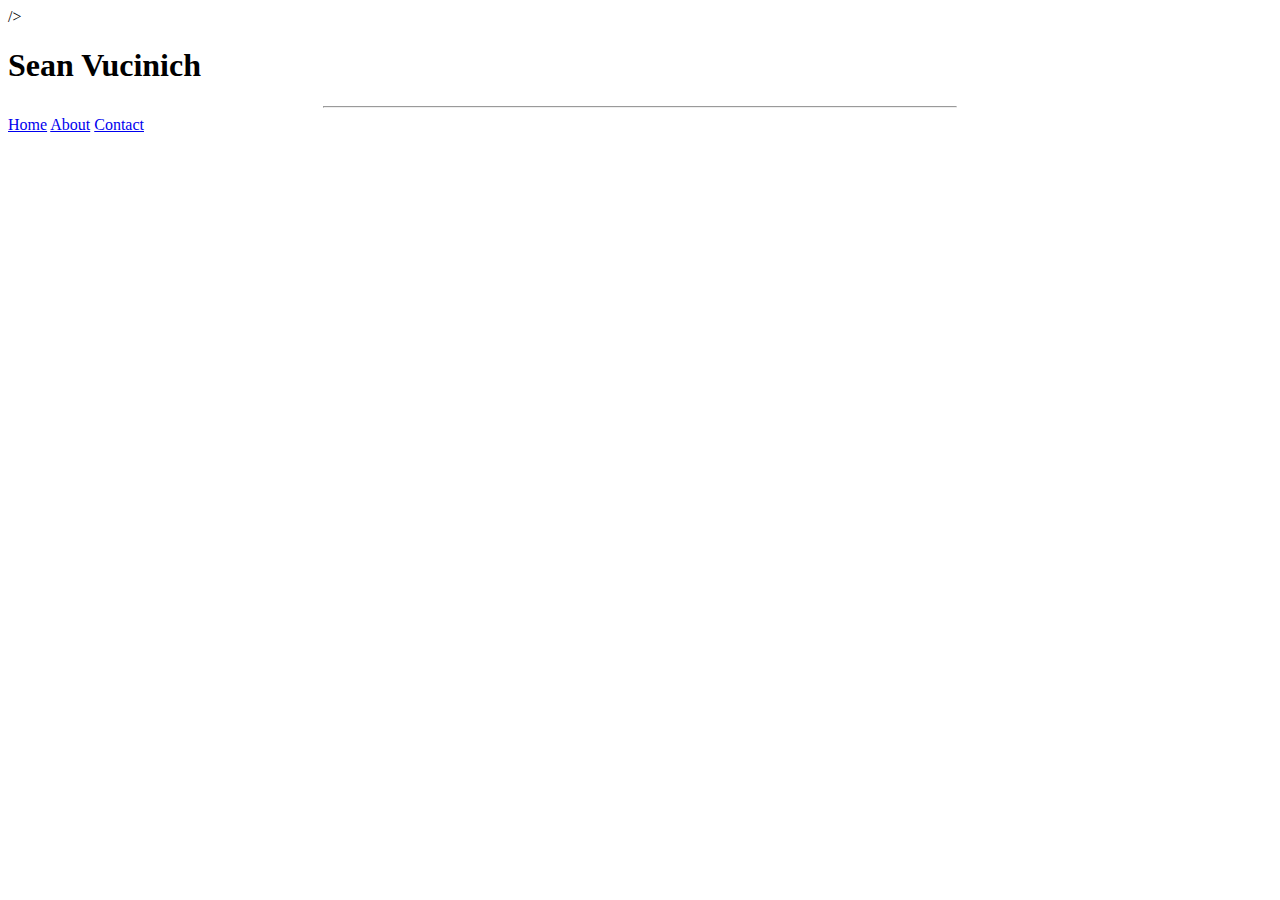
<file: Lab_1/index.html>
<!DOCTYPE html>
<html>
<!--

First Website
and comment
in html
(comments can span multiple lines)

-->

<!-- This is the head -->
<!-- All styles and javascript go inside the head -->
    <head>
        <meta charset="utf-8" />
        <title> Sean V: Personal Website</title> />
    </head>
<!-- closing head -->

    <!-- This is the body -->
    <!-- This is where we place the content of our website -->
    <body>
        <header>
            <h1> Sean Vucinich </h1>
        </header>
        <nav>
           <hr width="50%" /> 
           <a href="index.html">Home</a>
           <a href="about.html">About</a>
           <a href="contact.html">Contact</a>       
        </nav>
        <!-- This is the footer -->
        <!-- The footer goes inside the body but not always -->
        <footer>
            
            
        </footer>
        <!-- closing footer -->
        
    </body>
    <!-- closing body -->

</html>
</file>
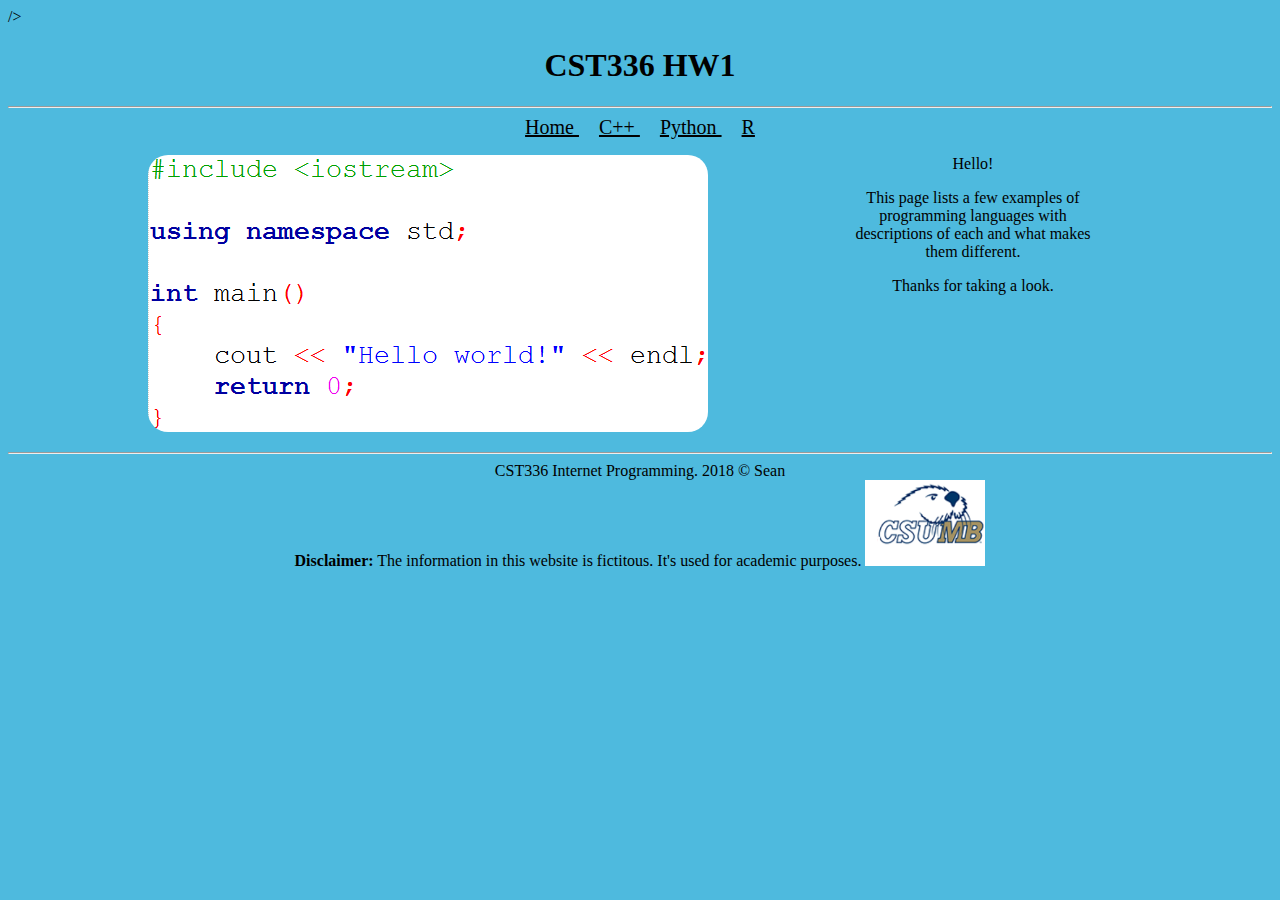
<file: HW/HW_1/index.html>
<!DOCTYPE html>
<html>
<!--

First Website
and comment
in html
(comments can span multiple lines)

-->

    <head>
        <meta charset="utf-8" />
        <title> HW 1: Some Programming Languages</title> />
        
        <style>
            body 
            {
                background-color:#4EBADE;
                color:black;
            }   
            header, nav, footer
            {
                text-align: center;
            }
            a
            {
                padding: 10px;
                font-size: 1.25em;
                color: black;
            }
            div
            {
                width:250px;
                font-size: 1em;
                color: black;
            }
            figure, div 
            {
                padding-left: 100px;
                float: left;
                /*margin: 0 auto;
                add figure and div to a container to fix positioning*/
                text-align: center;
            }
            footer
            {
                clear: left;
            }
            #Pic1
            {
                border-radius: 20px;
            }
            
        
            /*@import url("http://hosting.csumb.edu/laramiguel/cst336/labs/portfolio/styles.css");*/
        </style>
        <link href="https://fonts.googleapis.com/css?family=Montserrat" rel="stylesheet"> 

        <header>
            <h1> CST336 HW1 </h1>
        </header>
        <nav>
           <hr>
              <a href="index.html"> Home </a>
              <a href="c++.html"> C++ </a>
              <a href="python.html"> Python </a>
              <a href="r.html"> R </a>
        </nav>
        <main>
            
            <figure  id="Pic1Block">
                <img id="Pic1" src="img/img.png" alt="Hello World image" />
            </figure>
            
            <div>
                
                <p> Hello! </p>
                <p> This page lists a few examples of programming languages with descriptions of each and what makes them different.</p>
                <p> Thanks for taking a look.</p>
                
            </div>
            
        </main>
        <!-- This is the footer -->
        <!-- The footer goes inside the body but not always -->
        <footer>
            <hr>
                CST336 Internet Programming. 2018 &copy; Sean <br />
                <strong> Disclaimer:</strong>
                The information in this website is fictitous. It's used for academic purposes.
                <img id="Logo" src="../../img/logo.png" alt="CSUMB Logo" width = "120"/>
            
        </footer>
        <!-- closing footer -->
        
    </body>
    <!-- closing body -->

</html>
</file>
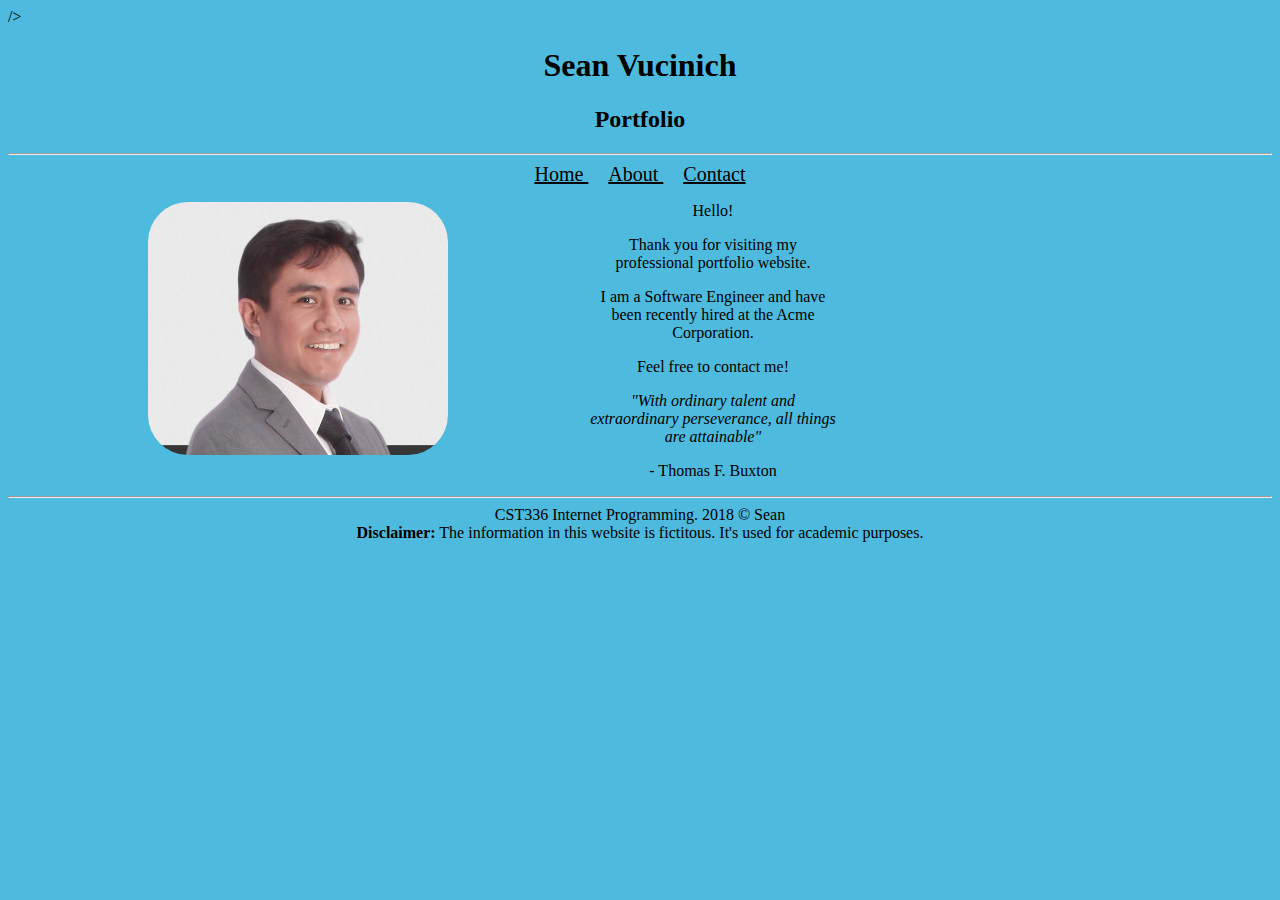
<file: Labs/Lab_1/index.html>
<!DOCTYPE html>
<html>
<!--

First Website
and comment
in html
(comments can span multiple lines)

-->

<!-- This is the head -->
<!-- All styles and javascript go inside the head -->
    <head>
        <meta charset="utf-8" />
        <title> Sean V: Personal Website</title> />
        
        <style>
            body 
            {
                background-color:#4EBADE;
                color:black;
            }   
            header, nav, footer
            {
                text-align: center;
            }
            a
            {
                padding: 10px;
                font-size: 1.25em;
                color: black;
            }
            div
            {
                width:250px;
                font-size: 1em;
                color: black;
            }
            figure
            {
                margin: 100;
            }
            figure, div 
            {
                padding-left: 100px;
                float: left;
                /*margin: 0 auto;
                add figure and div to a container to fix positioning*/
                text-align: center;
            }
            footer
            {
                clear: left;
            }
            #Pic1
            {
                border-radius: 40px;
            }
            
        
            /*@import url("http://hosting.csumb.edu/laramiguel/cst336/labs/portfolio/styles.css");*/
        </style>
        <link href="https://fonts.googleapis.com/css?family=Montserrat" rel="stylesheet"> 
    </head>
<!-- closing head -->

    <!-- This is the body -->
    <!-- This is where we place the content of our website -->
    <body>
        <header>
            <h1> Sean Vucinich </h1>
            <h2> Portfolio </h2>
        </header>
        <nav>
           <hr>
              <a href="index.html"> Home </a>
              <a href="about.html"> About </a>
              <a href="contact.html"> Contact </a>
        </nav>
        <main>
            
            <figure  id="Pic1Block">
                <img id="Pic1" src="img/s.png" alt="S's photo" />
            </figure>
            
            <div>
                
                <p> Hello! </p>
                <p> Thank you for visiting my professional portfolio website. </p>
                <p> I am a Software Engineer and have been recently hired at the Acme Corporation. </p>
                <p>Feel free to contact me!</p>
                <p><em>"With ordinary talent and extraordinary perseverance, all things are attainable"</em></p>
                <p>- Thomas F. Buxton</p>
                
            </div>
            
        </main>
        <!-- This is the footer -->
        <!-- The footer goes inside the body but not always -->
        <footer>
            <hr>
                CST336 Internet Programming. 2018 &copy; Sean <br />
                <strong> Disclaimer:</strong>
                The information in this website is fictitous. It's used for academic purposes.
            
        </footer>
        <!-- closing footer -->
        
    </body>
    <!-- closing body -->

</html>
</file>
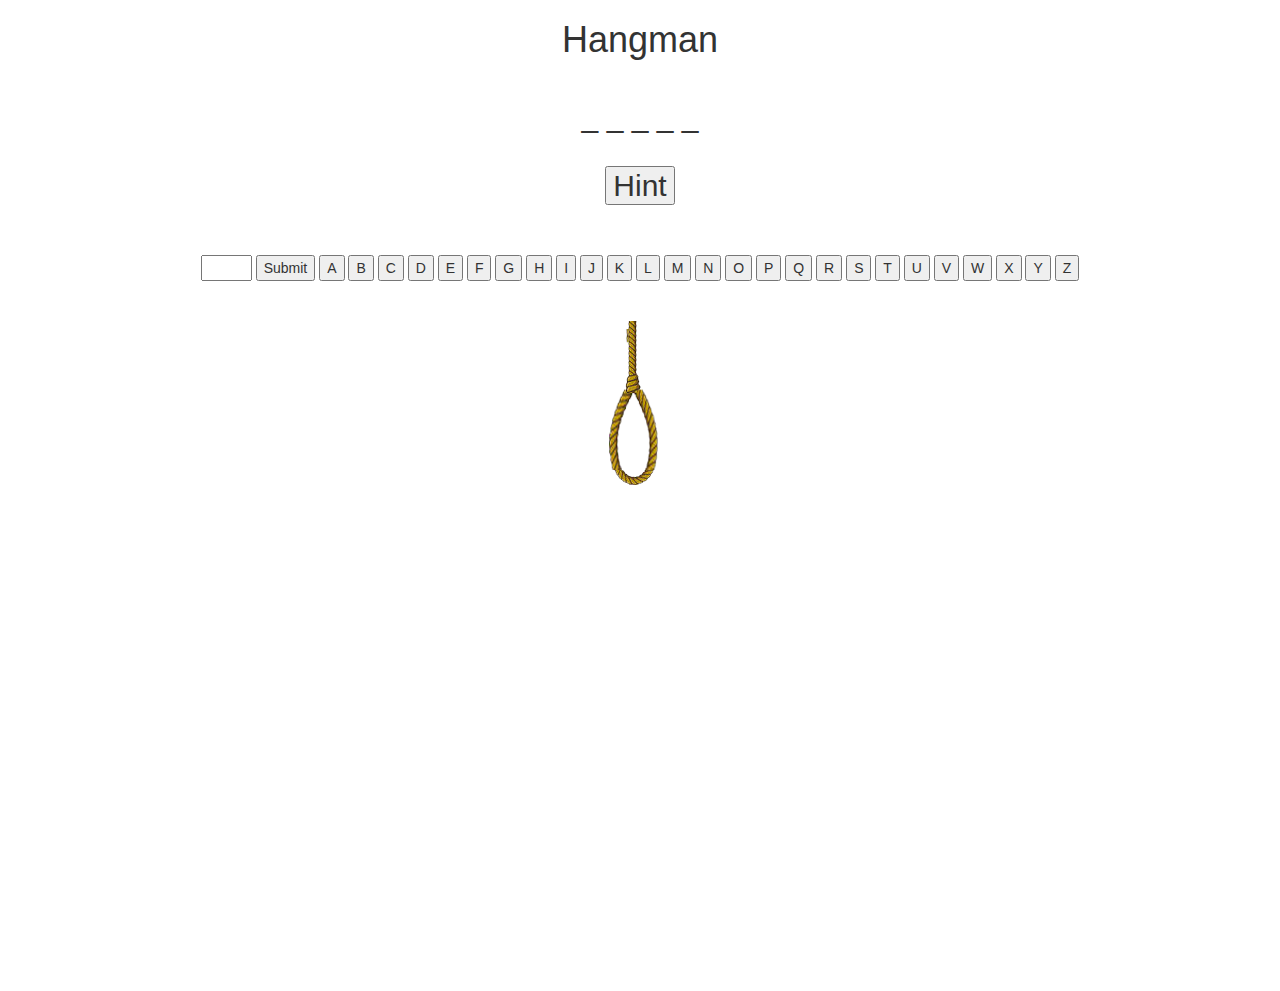
<file: Labs/Lab_8/index.html>
<!DOCTYPE html>
<html>
    <head>
        <title>Hangman</title>
        
        <link  href="css/styles.css" rel="stylesheet" type="text/css" />
        <link href="https://fonts.googleapis.com/css?family=Pacifico" rel="stylesheet">
        <link href="https://maxcdn.bootstrapcdn.com/bootstrap/3.3.7/css/bootstrap.min.css" rel="stylesheet" integrity="sha384-BVYiiSIFeK1dGmJRAkycuHAHRg32OmUcww7on3RYdg4Va+PmSTsz/K68vbdEjh4u" crossorigin="anonymous">
        
        <script src="https://ajax.googleapis.com/ajax/libs/jquery/3.2.1/jquery.min.js"></script>
        <script src="https://maxcdn.bootstrapcdn.com/bootstrap/3.3.7/js/bootstrap.min.js" integrity="sha384-Tc5IQib027qvyjSMfHjOMaLkfuWVxZxUPnCJA7l2mCWNIpG9mGCD8wGNIcPD7Txa" crossorigin="anonymous"></script>
        
        <meta name="viewport" content="width=device-width, initial-scale=1">
   
    </head>
    <body>

        <div class='container text-center'>
            <header>
               <h1>Hangman</h1>
            </header>
            
            <h2 id="word"></h2>
            <div id="letters">
                <input type="text" id="letterBox" size="3">
                <button id="letterBtn"> Submit </button>
            </div>
            
            <div id="man">
               <img src="img/stick_0.png" id="hangImg">
            </div>
            
        </div>
        
        <div id="won">
            <h2> You won the game!</h2>
            <button class="replayBtn btn btn-success">Play Again</button>
        </div>
        
        <div id="lost">
            <h2> You lost, try again!</h2>
            <button class="replayBtn btn btn-warning">Play Again</button>
        </div>
        
        <script src= "js/hangman.js"></script>
    </body>
</html>
</file>
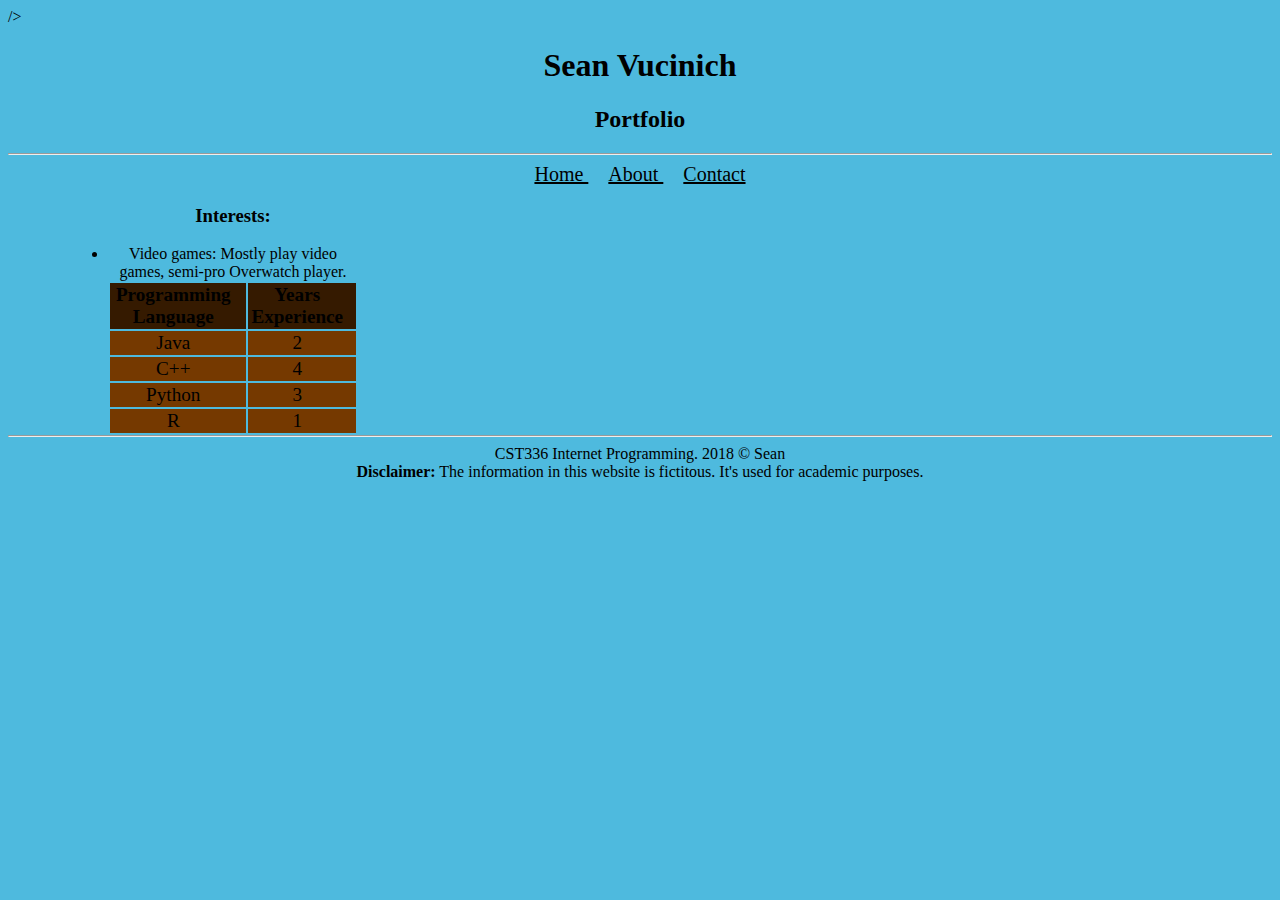
<file: Lab_1/about.html>
<!DOCTYPE html>
<html>
<!--

First Website
and comment
in html
(comments can span multiple lines)

-->

<!-- This is the head -->
<!-- All styles and javascript go inside the head -->
    <head>
        <meta charset="utf-8" />
        <title> About</title> />
        
        <style>
            body 
            {
                background-color:#4EBADE;
                color:black;
            }   
            header, nav, footer
            {
                text-align: center;
            }
            a
            {
                padding: 10px;
                font-size: 1.25em;
                color: black;
            }
            div
            {
                width:250px;
                font-size: 1em;
                color: black;
            }
            figure
            {
                margin: 100;
            }
            figure, div 
            {
                padding-left: 100px;
                float: left;
                text-align: center;
            }
            footer
            {
                clear: left;
            }
            #Pic1
            {
                border-radius: 40px;
            }
            table
            {
                margin: 0px auto;    
                text-align: center;
            }
            td
            {
                padding-right: 10px;
                font-size: 1.2em;
                text-align: center;
            }
            #table-header
            {
                background-color:#351a00;
                text-align: center;
            }
            .table-row
            {
                background-color:#753900;
                text-align: center;
            }
            h3
            {
                text-align: center;
            }
            
        
            /*@import url("http://hosting.csumb.edu/laramiguel/cst336/labs/portfolio/styles.css");*/
        </style>
    </head>
<!-- closing head -->

    <!-- This is the body -->
    <!-- This is where we place the content of our website -->
    <body>
        <header>
            <h1> Sean Vucinich </h1>
            <h2> Portfolio </h2>
        </header>
        <nav>
           <hr>
              <a href="index.html"> Home </a>
              <a href="about.html"> About </a>
              <a href="contact.html"> Contact </a>
        </nav>
            <div id="content">
                <table>
                    <tr id="table-header">
                        <td><strong>Programming Language</strong></td>
                        <td><strong>Years Experience</strong></td>
                    </tr>
                    <tr class=table-row>
                        <td>Java</td>
                        <td>2</td>
                    </tr>
                    <tr class=table-row>
                        <td>C++</td>
                        <td>4</td>
                    </tr>
                    <tr class=table-row>
                        <td>Python</td>
                        <td>3</td>
                    </tr>
                    <tr class=table-row>
                        <td>R</td>
                        <td>1</td>
                    </tr>
                    
                    <h3>Interests:</h3>
                    </ul>
                        <li>Video games: Mostly play video games, semi-pro Overwatch player.</li>
                    </ul>
                </table>
            </div>
            
        <!-- This is the footer -->
        <!-- The footer goes inside the body but not always -->
        <footer>
            <hr>
                CST336 Internet Programming. 2018 &copy; Sean <br />
                <strong> Disclaimer:</strong>
                The information in this website is fictitous. It's used for academic purposes.
            
        </footer>
        <!-- closing footer -->
        
    </body>
    <!-- closing body -->

</html>
</file>
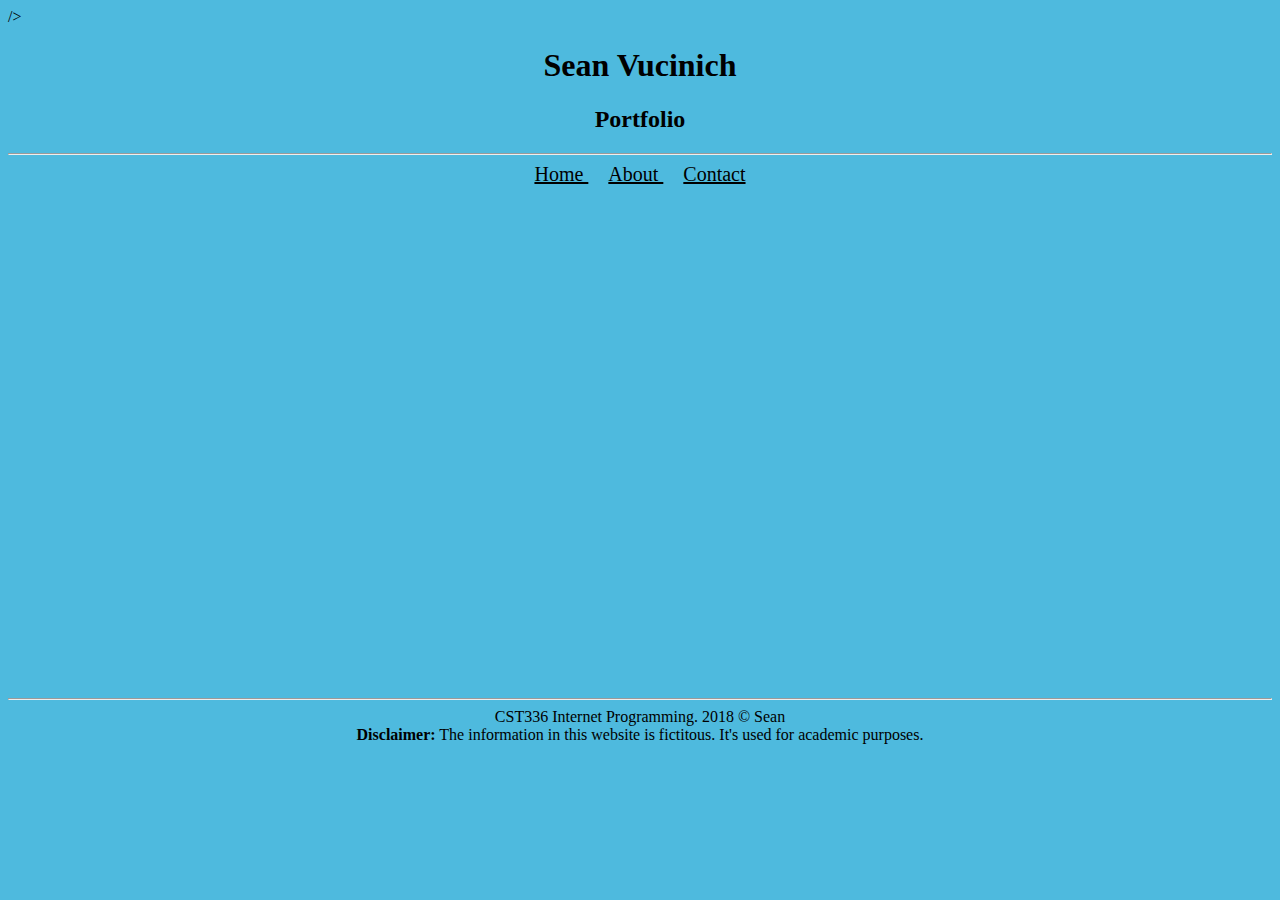
<file: Lab_1/contact.html>
<!DOCTYPE html>
<html>
<!--

First Website
and comment
in html
(comments can span multiple lines)

-->

<!-- This is the head -->
<!-- All styles and javascript go inside the head -->
    <head>
        <meta charset="utf-8" />
        <title> Sean V: Personal Website</title> />
        
        <style>
            body 
            {
                background-color:#4EBADE;
                color:black;
            }   
            header, nav, footer
            {
                text-align: center;
            }
            a
            {
                padding: 10px;
                font-size: 1.25em;
                color: black;
            }
            div
            {
                font-size: 1em;
                color: black;
                padding-left: 100px;
                /*float: left;*/
                margin: 0 auto;
                /*add figure and div to a container to fix positioning*/
                text-align: center;
            }
            footer
            {
                clear: left;
            }
            
        
            /*@import url("http://hosting.csumb.edu/laramiguel/cst336/labs/portfolio/styles.css");*/
        </style>
    </head>
<!-- closing head -->

    <!-- This is the body -->
    <!-- This is where we place the content of our website -->
    <body>
        <header>
            <h1> Sean Vucinich </h1>
            <h2> Portfolio </h2>
        </header>
        <nav>
           <hr>
              <a href="index.html"> Home </a>
              <a href="about.html"> About </a>
              <a href="contact.html"> Contact </a>
        </nav>
        <main>

            <div id="contact">
                <iframe src="https://docs.google.com/forms/d/e/1FAIpQLSfsAnZ59-g2dAXnx53crSUi_FCee6_nLGVRYJTQAAfD7D3W3A/viewform?embedded=true" width="760" height="500" frameborder="0" marginheight="0" marginwidth="0">Loading...</iframe>
            </div>
            
        </main>
        <!-- This is the footer -->
        <!-- The footer goes inside the body but not always -->
        <footer>
            <hr>
                CST336 Internet Programming. 2018 &copy; Sean <br />
                <strong> Disclaimer:</strong>
                The information in this website is fictitous. It's used for academic purposes.
            
        </footer>
        <!-- closing footer -->
        
    </body>
    <!-- closing body -->

</html>
</file>
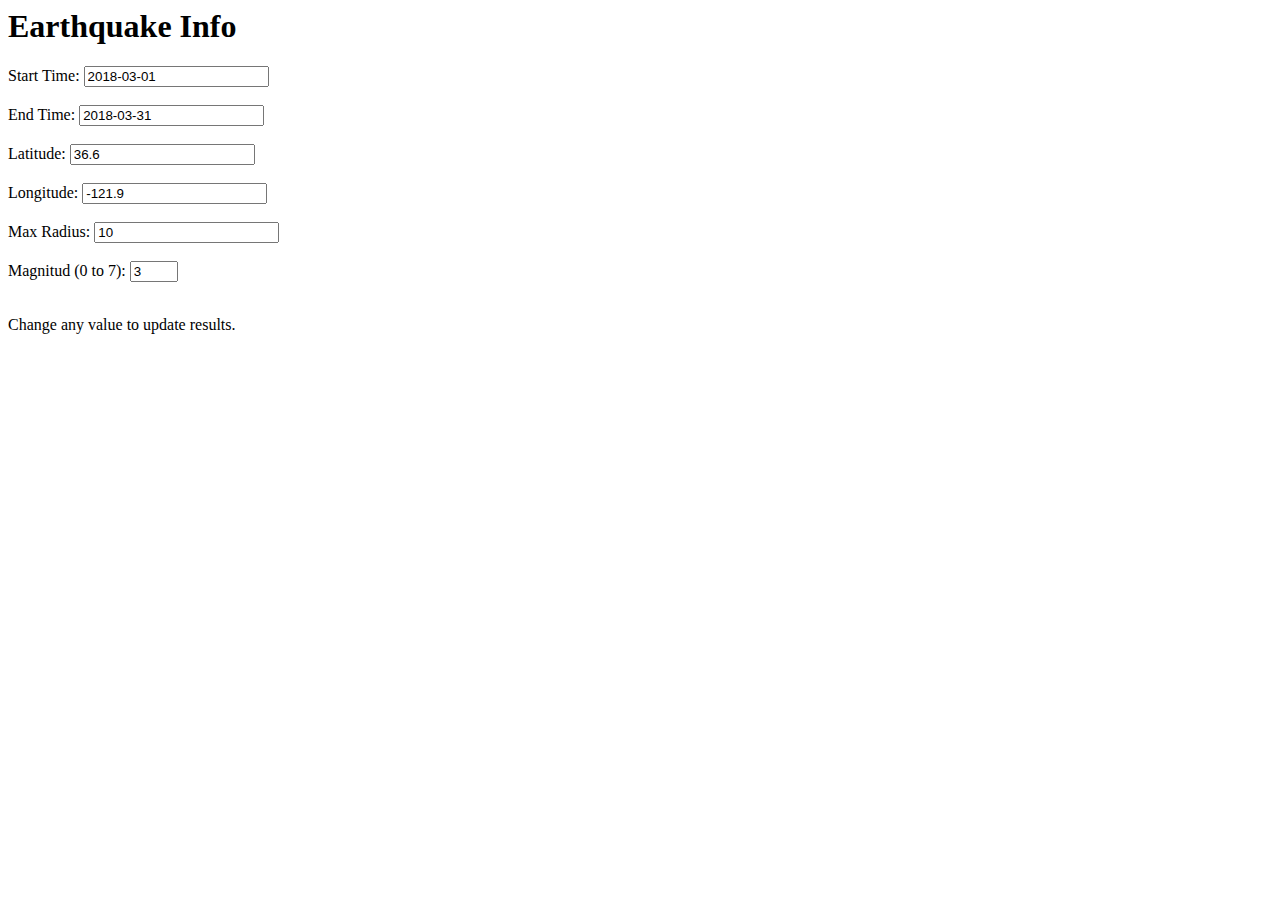
<file: Practice/earthquake_api.html>
<html>
<head>
   <title>Earthquake API </title>
   <script src="https://ajax.googleapis.com/ajax/libs/jquery/3.3.1/jquery.min.js"></script>
</head>
<body>
    <header>
      <h1>Earthquake Info</h1>
    </header>

      <form method="post">
        Start Time:   <input type="text" id="starttime" value="2018-03-01"> <br><br>
        End Time:     <input type="text" id="endtime" value="2018-03-31"> <br><br>
        Latitude:     <input type="text" id="latitude" value="36.6"> <br><br>
        Longitude:    <input type="text" id="longitude" value="-121.9"> <br><br>
        Max Radius:   <input type="text" id="maxradius" value="10"> <br><br>
        Magnitud (0 to 7): <input type="number" id="minmag" min="0" value="3" max="7"> <br><br>
      </form>
        Change any value to update results.<br><br>
     
      <div id="earthquakeResult"></div>

  <script> 
    
    $("input").change(getEarthquakes);
    
    function getEarthquakes() {      
      $('#earthquakeResult').html("<img src='https://media.giphy.com/media/3oEjI6SIIHBdRxXI40/giphy.gif' width='200'/>");
      $.ajax({
            type: "get",
             url: "https://earthquake.usgs.gov/fdsnws/event/1/query",
        dataType: "json",
            data: {
                   "format":"geojson",
                   "starttime":$("#starttime").val(),
                   "endtime"  :$("#endtime").val(),
                   "latitude" :$("#latitude").val(),
                   "longitude":$("#longitude").val(),
                   "maxradius":$("#maxradius").val(),
                   "minmag"   :$("#minmag").val()
            },
            success: function(data,status) {
              $('#earthquakeResult').html(data["metadata"].title + "<br>");
                 for (var i=0; i < data['features'].length; i++ ) {
                  $('#earthquakeResult').append(data['features'][i]['properties']["mag"] + " - " + data['features'][i]['properties'].place  + "<br/>");
                 }
              },
            complete: function(data,status) { //optional, used for debugging purposes
                 //alert(status);
            }
         });
    }

  </script>
  </body>
  </html>
</file>
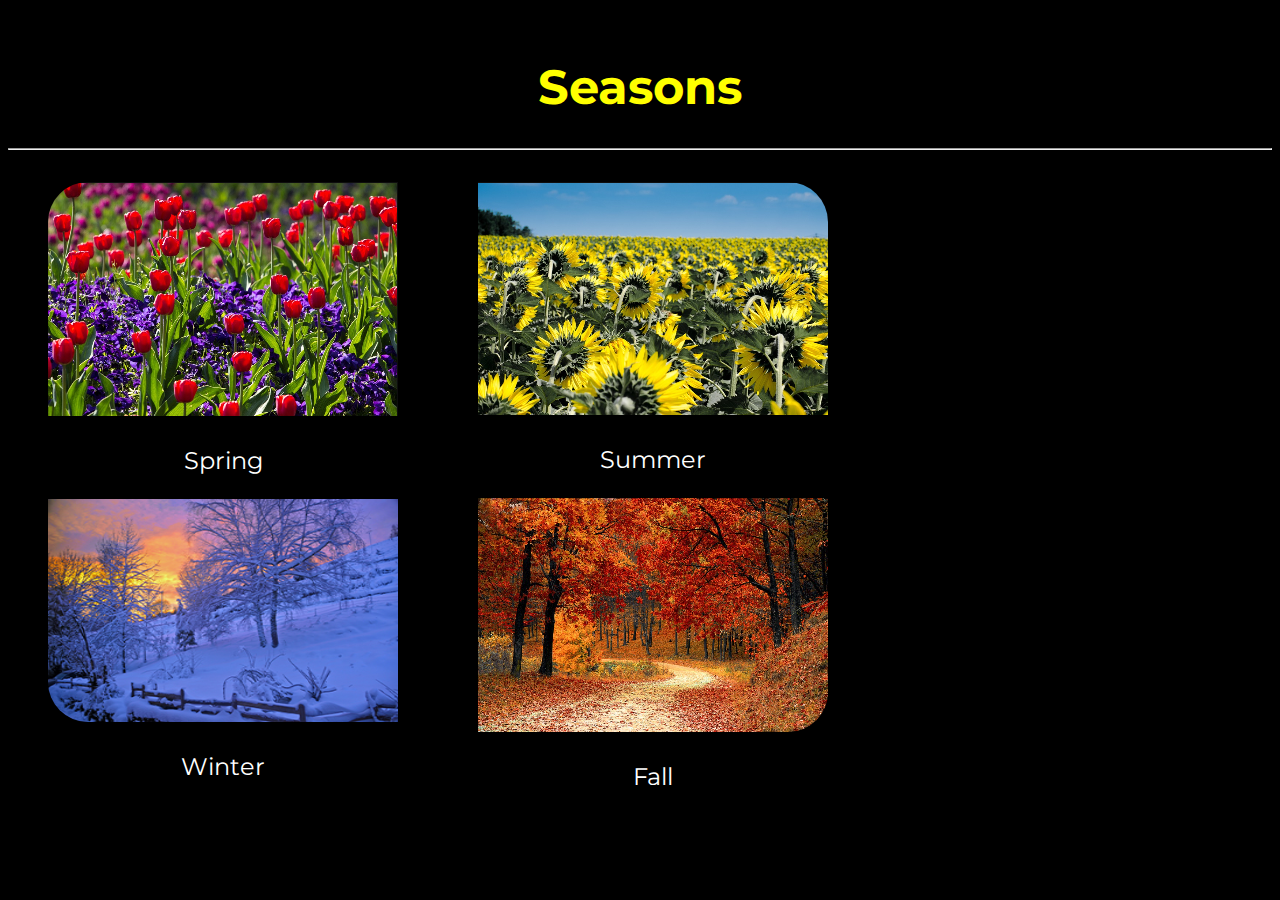
<file: Challenges/C_1/season.html>
<!DOCTYPE html>
<html>
<!--

First Website
and comment
in html
(comments can span multiple lines)

-->

<!-- This is the head -->
<!-- All styles and javascript go inside the head -->
    <head>
        <meta charset="utf-8" />
        <title> Seasons</title> />
        
        <style>
            body
            {
                background-color:black;
            }
            #main {
                display: inline-grid;
                grid-template-columns: 250px 250px 250px 250px;
                width:800px;
                margin: 0 auto; /*centers containers*/
                text-align: center;
            }
            div
            {
                float:left;
            }
            h1
            {
                font-family:Montserrat, regular;
                font-size:3em;
                text-align:center;
                color:yellow;
            }
            #Spring
            {
                border-top-left-radius:40px;
            }
            #Summer
            {
                border-top-right-radius:40px;
            }
            #Winter
            {
                border-bottom-left-radius:40px;
            }
            #Fall
            {
                border-bottom-right-radius:40px;
            }
            main
            {
                font-family:Montserrat, regular;
                font-size:1.5em;
                color:white;
                text-align:center;
            }
            
        
            /*@import url("http://hosting.csumb.edu/laramiguel/cst336/labs/portfolio/styles.css");*/
        </style>
        <link href="https://fonts.googleapis.com/css?family=Montserrat" rel="stylesheet"> 
    </head>
<!-- closing head -->

    <!-- This is the body -->
    <!-- This is where we place the content of our website -->
    <body>
        <header>
            <h1> Seasons </h1>
        </header>
        <nav>
           <hr>

        </nav>
        <main>
            <div>
            <figure  id="Pic1">
                <img id="Spring" src="img/spring.png" alt="Spring photo" />
                <p id="p1">Spring</p>
            </figure>
            <figure  id="Pic3">
                <img id="Winter" src="img/winter.jpeg" alt="Winter photo" />
                <p id="p3">Winter</p>
            </figure>
            </div>
            
            <div>
            <figure  id="Pic2">
                <img id="Summer" src="img/summer.png" alt="Summer photo" />
                <p id="p2">Summer</p> 
            </figure>
            <figure  id="Pic4">
                <img id="Fall" src="img/fall.png" alt="Fall photo" />
                <p id="p4">Fall</p>
            </figure>
            </div>
            

                


            
            
        </main>
        <!-- This is the footer -->
        <!-- The footer goes inside the body but not always -->
        <footer>
        </footer>
        <!-- closing footer -->
        
    </body>
    <!-- closing body -->

</html>
</file>
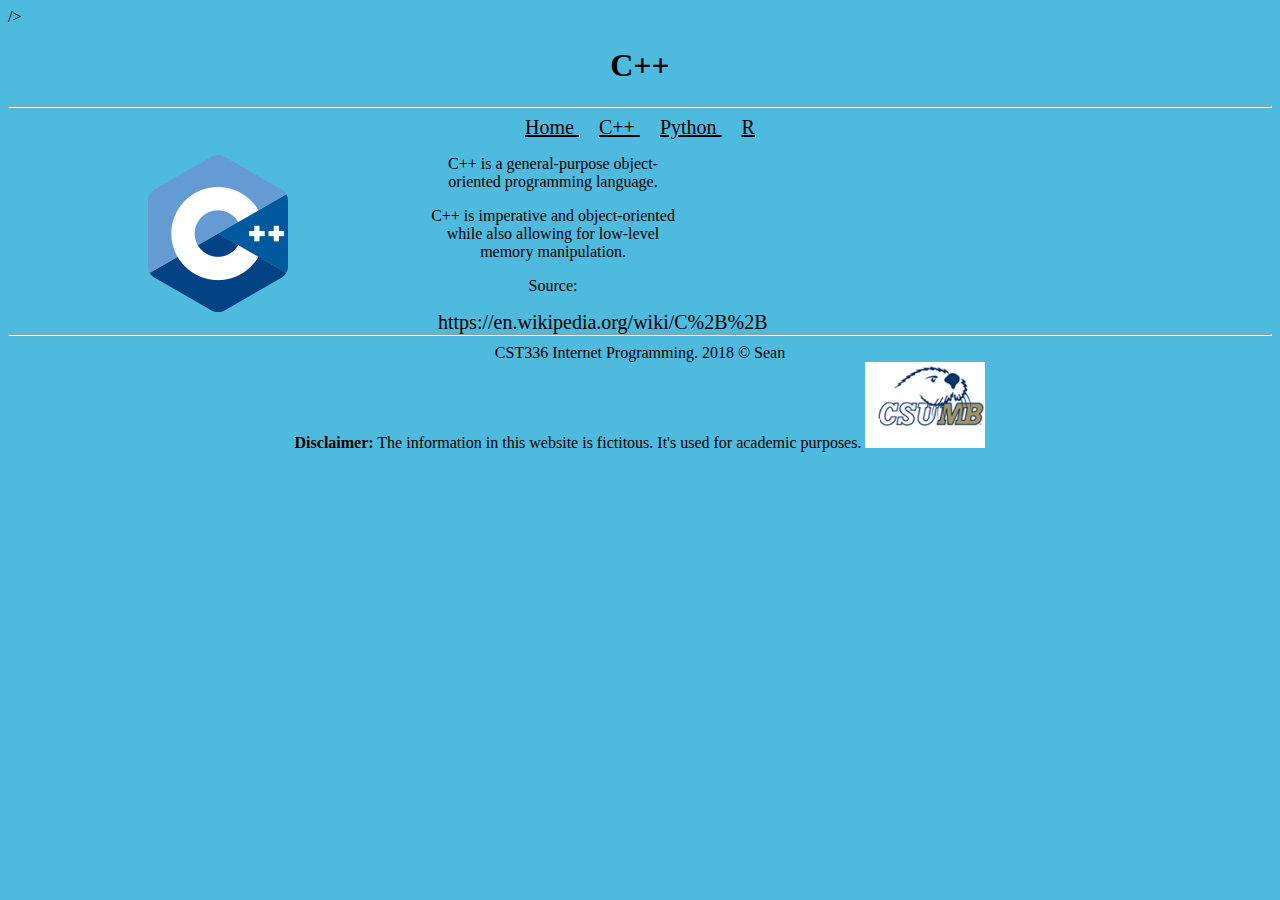
<file: HW/HW_1/c++.html>
<!DOCTYPE html>
<html>
<!--

First Website
and comment
in html
(comments can span multiple lines)

-->

<!-- This is the head -->
<!-- All styles and javascript go inside the head -->
    <head>
        <meta charset="utf-8" />
        <title> HW 1: Some Programming Languages</title> />
        
        <style>
            body 
            {
                background-color:#4EBADE;
                color:black;
            }   
            header, nav, footer
            {
                text-align: center;
            }
            a
            {
                padding: 10px;
                font-size: 1.25em;
                color: black;
            }
            div
            {
                width:250px;
                font-size: 1em;
                color: black;
            }
            figure, div 
            {
                padding-left: 100px;
                float: left;
                /*margin: 0 auto;
                add figure and div to a container to fix positioning*/
                text-align: center;
            }
            footer
            {
                clear: left;
            }
            #Pic1
            {
                border-radius: 20px;
            }
            
        
            /*@import url("http://hosting.csumb.edu/laramiguel/cst336/labs/portfolio/styles.css");*/
        </style>
        <link href="https://fonts.googleapis.com/css?family=Montserrat" rel="stylesheet"> 
<!-- closing head -->

    <!-- This is the body -->
    <!-- This is where we place the content of our website -->
        <header>
            <h1> C++ </h1>
        </header>
        <nav>
           <hr>
              <a href="index.html"> Home </a>
              <a href="c++.html"> C++ </a>
              <a href="python.html"> Python </a>
              <a href="r.html"> R </a>
        </nav>
        <main>
            
            <figure  id="Pic1Block">
                <img id="Pic1" src="img/c++.png" alt="C++ icon" />
            </figure>
            
            <div>
                
                <p> C++ is a general-purpose object-oriented programming language.</p>
                <p> C++ is imperative and object-oriented while also allowing for low-level memory manipulation. </p>
                
                <p>Source: </p>
                <a> https://en.wikipedia.org/wiki/C%2B%2B </a>
            </div>
            
        </main>
        <!-- This is the footer -->
        <!-- The footer goes inside the body but not always -->
        <footer>
            <hr>
                CST336 Internet Programming. 2018 &copy; Sean <br />
                <strong> Disclaimer:</strong>
                The information in this website is fictitous. It's used for academic purposes.
                <img id="Logo" src="../../img/logo.png" alt="CSUMB Logo" width = "120"/>
            
        </footer>
        <!-- closing footer -->
        
    </body>
    <!-- closing body -->

</html>
</file>
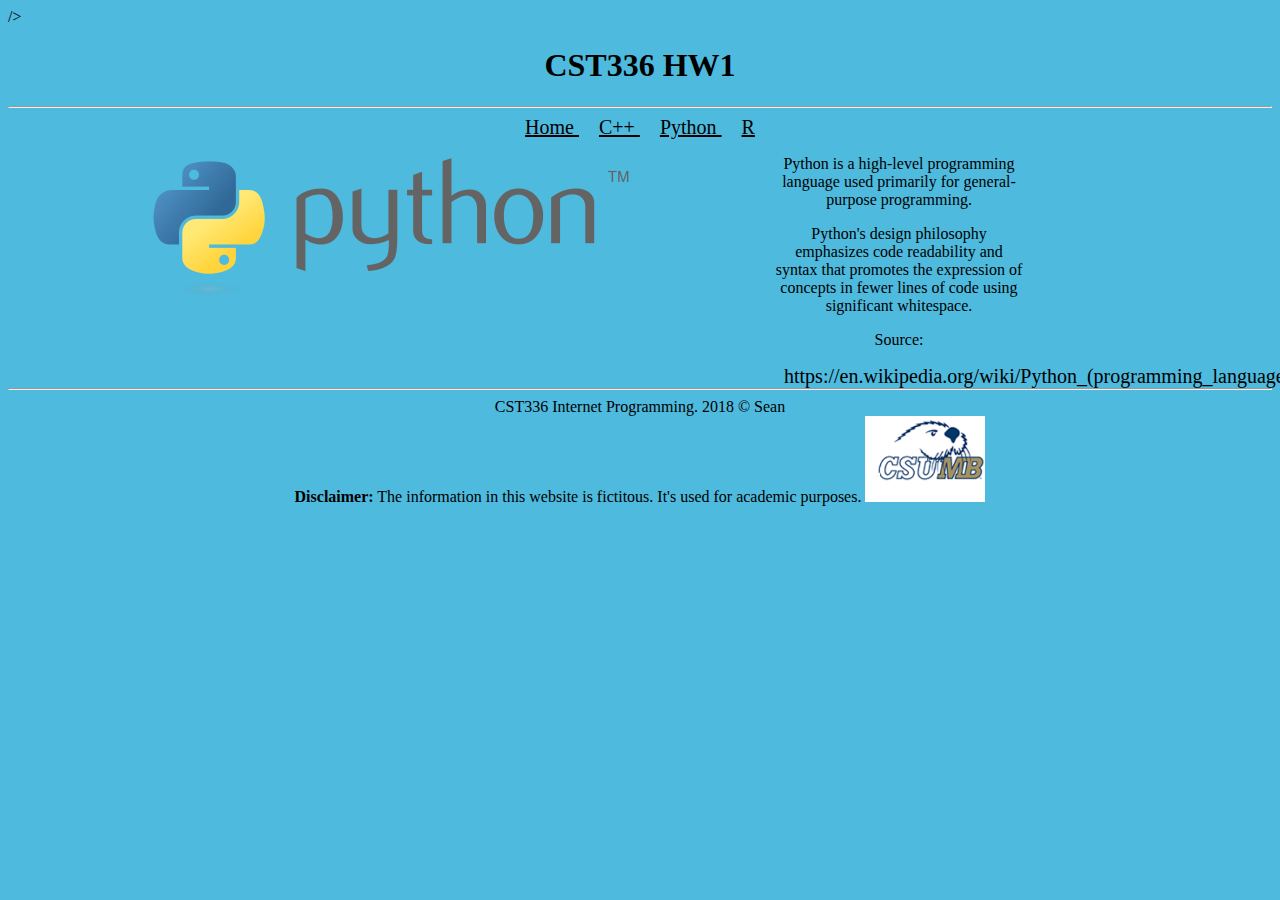
<file: HW/HW_1/python.html>
<!DOCTYPE html>
<html>
<!--

First Website
and comment
in html
(comments can span multiple lines)

-->

<!-- This is the head -->
<!-- All styles and javascript go inside the head -->
    <head>
        <meta charset="utf-8" />
        <title> HW 1: Some Programming Languages</title> />
        
        <style>
            body 
            {
                background-color:#4EBADE;
                color:black;
            }   
            header, nav, footer
            {
                text-align: center;
            }
            a
            {
                padding: 10px;
                font-size: 1.25em;
                color: black;
            }
            div
            {
                width:250px;
                font-size: 1em;
                color: black;
            }
            figure, div 
            {
                padding-left: 100px;
                float: left;
                /*margin: 0 auto;
                add figure and div to a container to fix positioning*/
                text-align: center;
            }
            footer
            {
                clear: left;
            }
            #Pic1
            {
                border-radius: 20px;
            }
            
        
            /*@import url("http://hosting.csumb.edu/laramiguel/cst336/labs/portfolio/styles.css");*/
        </style>
        <link href="https://fonts.googleapis.com/css?family=Montserrat" rel="stylesheet"> 
<!-- closing head -->

    <!-- This is the body -->
    <!-- This is where we place the content of our website -->
        <header>
            <h1> CST336 HW1 </h1>
        </header>
        <nav>
           <hr>
              <a href="index.html"> Home </a>
              <a href="c++.html"> C++ </a>
              <a href="python.html"> Python </a>
              <a href="r.html"> R </a>
        </nav>
        <main>
            
            <figure  id="Pic1Block">
                <img id="Pic1" src="img/Python.png" alt="Python icon" />
            </figure>
            
            <div>
                
                <p> Python is a high-level programming language used primarily for general-purpose programming.</p>
                <p> Python's design philosophy emphasizes code readability and syntax that promotes the expression of concepts in fewer lines of code using significant whitespace. </p>
                
                <p>Source: </p>
                <a>https://en.wikipedia.org/wiki/Python_(programming_language)</a>
            </div>
            
        </main>
        <!-- This is the footer -->
        <!-- The footer goes inside the body but not always -->
        <footer>
            <hr>
                CST336 Internet Programming. 2018 &copy; Sean <br />
                <strong> Disclaimer:</strong>
                The information in this website is fictitous. It's used for academic purposes.
                <img id="Logo" src="../../img/logo.png" alt="CSUMB Logo" width = "120"/>
            
        </footer>
        <!-- closing footer -->
        
    </body>
    <!-- closing body -->

</html>
</file>
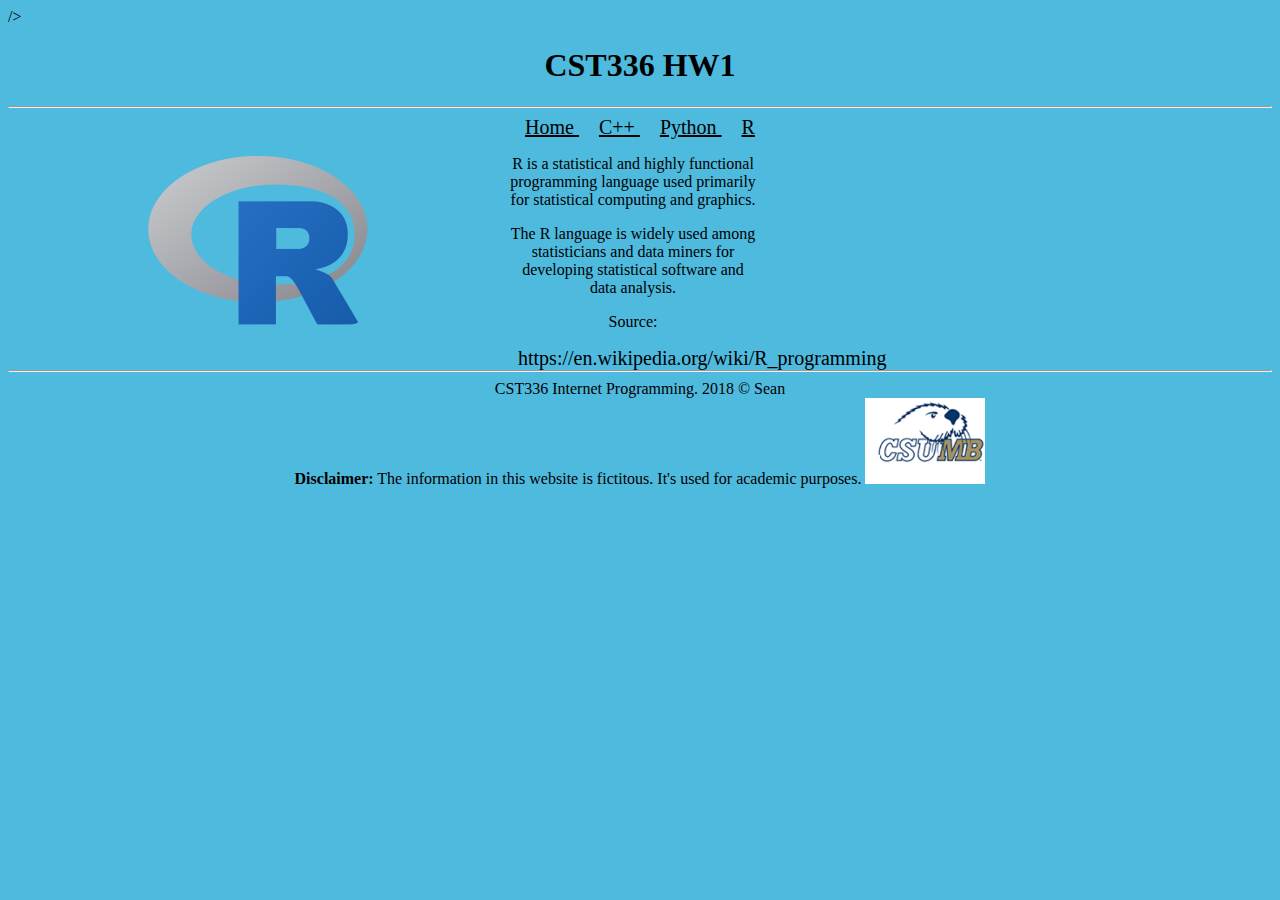
<file: HW/HW_1/r.html>
<!DOCTYPE html>
<html>
<!--

First Website
and comment
in html
(comments can span multiple lines)

-->

<!-- This is the head -->
<!-- All styles and javascript go inside the head -->
    <head>
        <meta charset="utf-8" />
        <title> HW 1: Some Programming Languages</title> />
        
        <style>
            body 
            {
                background-color:#4EBADE;
                color:black;
            }   
            header, nav, footer
            {
                text-align: center;
            }
            a
            {
                padding: 10px;
                font-size: 1.25em;
                color: black;
            }
            div
            {
                width:250px;
                font-size: 1em;
                color: black;
            }
            figure, div 
            {
                padding-left: 100px;
                float: left;
                /*margin: 0 auto;
                add figure and div to a container to fix positioning*/
                text-align: center;
            }
            footer
            {
                clear: left;
            }
            #Pic1
            {
                border-radius: 20px;
            }
            
        
            /*@import url("http://hosting.csumb.edu/laramiguel/cst336/labs/portfolio/styles.css");*/
        </style>
        <link href="https://fonts.googleapis.com/css?family=Montserrat" rel="stylesheet"> 
<!-- closing head -->

    <!-- This is the body -->
    <!-- This is where we place the content of our website -->
        <header>
            <h1> CST336 HW1 </h1>
        </header>
        <nav>
           <hr>
              <a href="index.html"> Home </a>
              <a href="c++.html"> C++ </a>
              <a href="python.html"> Python </a>
              <a href="r.html"> R </a>
        </nav>
        <main>
            
            <figure  id="Pic1Block">
                <img id="Pic1" src="img/R.png" alt="R logo image" />
            </figure>
            
            <div>
                
                <p> R is a statistical and highly functional programming language used primarily for statistical computing and graphics. </p>
                <p> The R language is widely used among statisticians and data miners for developing statistical software and data analysis.</p>
                
                <p>Source: </p>
                <a>https://en.wikipedia.org/wiki/R_programming</a>
            </div>
            
        </main>
        <!-- This is the footer -->
        <!-- The footer goes inside the body but not always -->
        <footer>
            <hr>
                CST336 Internet Programming. 2018 &copy; Sean <br />
                <strong> Disclaimer:</strong>
                The information in this website is fictitous. It's used for academic purposes.
                <img id="Logo" src="../../img/logo.png" alt="CSUMB Logo" width = "120"/>
            
        </footer>
        <!-- closing footer -->
        
    </body>
    <!-- closing body -->

</html>
</file>
<file: Labs/Lab_8/css/styles.css>
#won, #lost
{
    display: none;
    text-align: center;
    font-size: 1.8em;
}

#word, #letters
{
    padding: 20px 2px;
}

#man
{
    margin: 20px auto;
    width: 650px;
    height: 650px;
}

.hint
{
    font-size: 0.8em;
}

.btn
{
    padding: 5px 5px;
    margin: 1px 1px;
}
</file>
